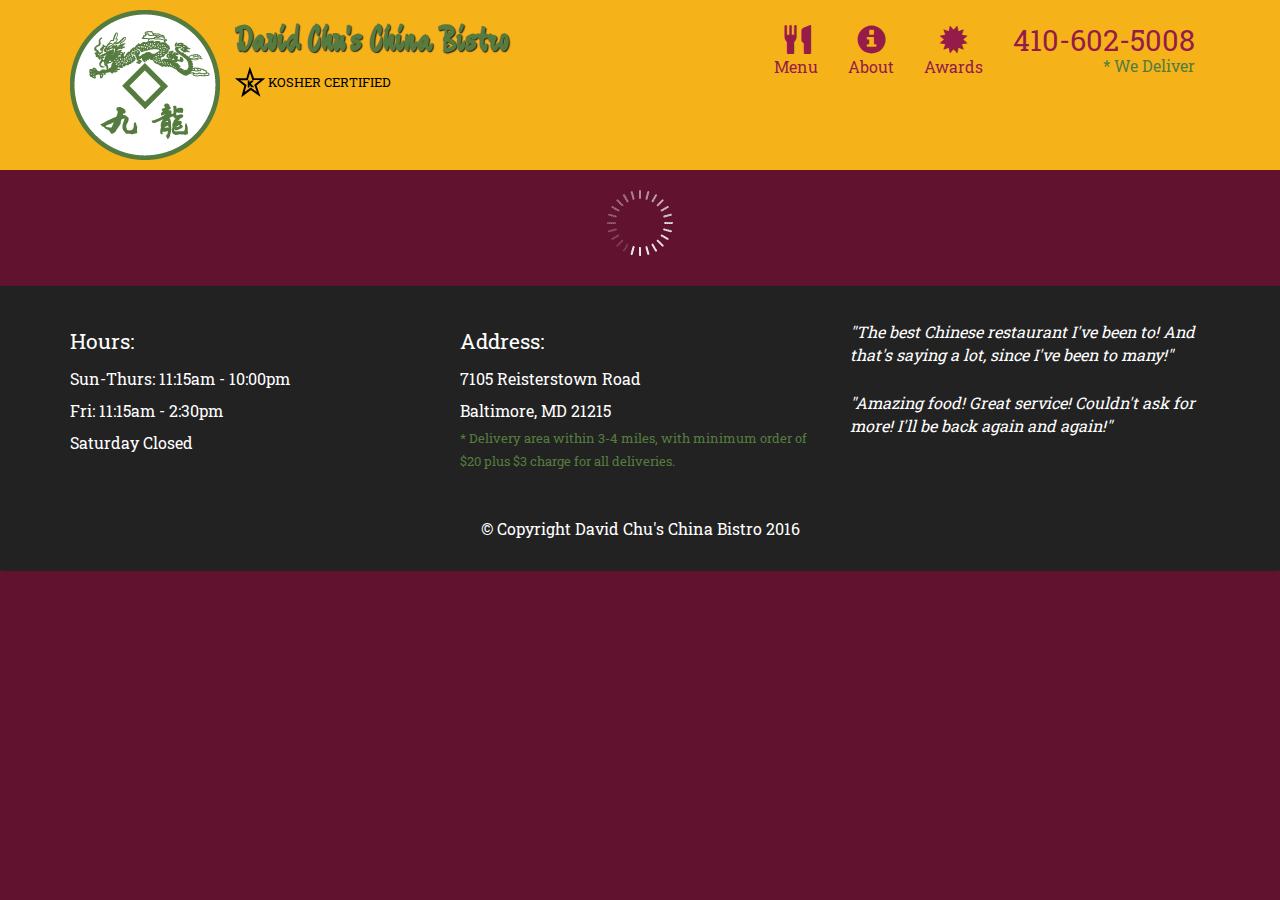
<file: Week_Five/index.html>
<!doctype html>
<html lang="en">
  <head>
    <meta charset="utf-8">
    <meta http-equiv="X-UA-Compatible" content="IE=edge">
    <meta name="viewport" content="width=device-width, initial-scale=1">
	
    <title>David Chu's China Bistro (Assignment Solution for Module 3)</title>
	
    <link rel="stylesheet" href="css/bootstrap.min.css">
    <link rel="stylesheet" href="css/css_week_five.css">
	
    <link href='https://fonts.googleapis.com/css2?family=Roboto+Slab' rel='stylesheet' type='text/css'>
    <link href='https://fonts.googleapis.com/css2?family=Zhi+Mang+Xing' rel='stylesheet' type='text/css'>
  </head>
<body>
  <header>
    <nav id="header-nav" class="navbar navbar-default">
      <div class="container">
        <div class="navbar-header">
          <a href="index.html" class="pull-left visible-md visible-lg">
            <div id="logo-img" alt="Logo image"></div>
          </a>

          <div class="navbar-brand">
            <a href="index.html"><h1>David Chu's China Bistro</h1></a>
            <p>
              <img src="images/star-k-logo.png" alt="Kosher certification">
              <span>Kosher Certified</span>
            </p>
          </div>

          <button id="navbarToggle" type="button" class="navbar-toggle collapsed" data-toggle="collapse" data-target="#collapsable-nav" aria-expanded="false">
            <span class="sr-only">Toggle navigation</span>
            <span class="icon-bar"></span>
            <span class="icon-bar"></span>
            <span class="icon-bar"></span>
          </button>
        </div>
        
        <div id="collapsable-nav" class="collapse navbar-collapse">
           <ul id="nav-list" class="nav navbar-nav navbar-right">
            <li id="navHomeButton" class="visible-xs active">
              <a href="index.html">
                <span class="glyphicon glyphicon-home"></span> Home</a>
            </li>
            <li id="navMenuButton">
              <a href="#" onclick="$dc.loadMenuCategories();">
                <span class="glyphicon glyphicon-cutlery"></span><br class="hidden-xs"> Menu</a>
            </li>
            <li>
              <a href="#">
                <span class="glyphicon glyphicon-info-sign"></span><br class="hidden-xs"> About</a>
            </li>
            <li>
              <a href="#">
                <span class="glyphicon glyphicon-certificate"></span><br class="hidden-xs"> Awards</a>
            </li>
            <li id="phone" class="hidden-xs">
              <a href="tel:410-602-5008">
                <span>410-602-5008</span></a><div>* We Deliver</div>
            </li>
          </ul><!-- #nav-list -->
        </div><!-- .collapse .navbar-collapse -->
      </div><!-- .container -->
    </nav><!-- #header-nav -->
  </header>

  <div id="call-btn" class="visible-xs">
    <a class="btn" href="tel:410-602-5008">
    <span class="glyphicon glyphicon-earphone"></span>
    410-602-5008
    </a>
  </div>
  <div id="xs-deliver" class="text-center visible-xs">* We Deliver</div>

  <div id="main-content" class="container"></div>

  <footer class="panel-footer">
    <div class="container">
      <div class="row">
        <section id="hours" class="col-sm-4">
          <span>Hours:</span><br>
          Sun-Thurs: 11:15am - 10:00pm<br>
          Fri: 11:15am - 2:30pm<br>
          Saturday Closed
          <hr class="visible-xs">
        </section>
        <section id="address" class="col-sm-4">
          <span>Address:</span><br>
          7105 Reisterstown Road<br>
          Baltimore, MD 21215
          <p>* Delivery area within 3-4 miles, with minimum order of $20 plus $3 charge for all deliveries.</p>
          <hr class="visible-xs">
        </section>
        <section id="testimonials" class="col-sm-4">
          <p>"The best Chinese restaurant I've been to! And that's saying a lot, since I've been to many!"</p>
          <p>"Amazing food! Great service! Couldn't ask for more! I'll be back again and again!"</p>
        </section>
      </div>
      <div class="text-center">&copy; Copyright David Chu's China Bistro 2016</div>
    </div>
  </footer>

  <!-- jQuery (Bootstrap JS plugins depend on it) -->
  <script src="js/jquery-2.1.4.min.js"></script>
  <script src="js/bootstrap.min.js"></script>
  <script src="js/ajax-utils.js"></script>
  <script src="js/script.js"></script>
</body>
</html>
</file>
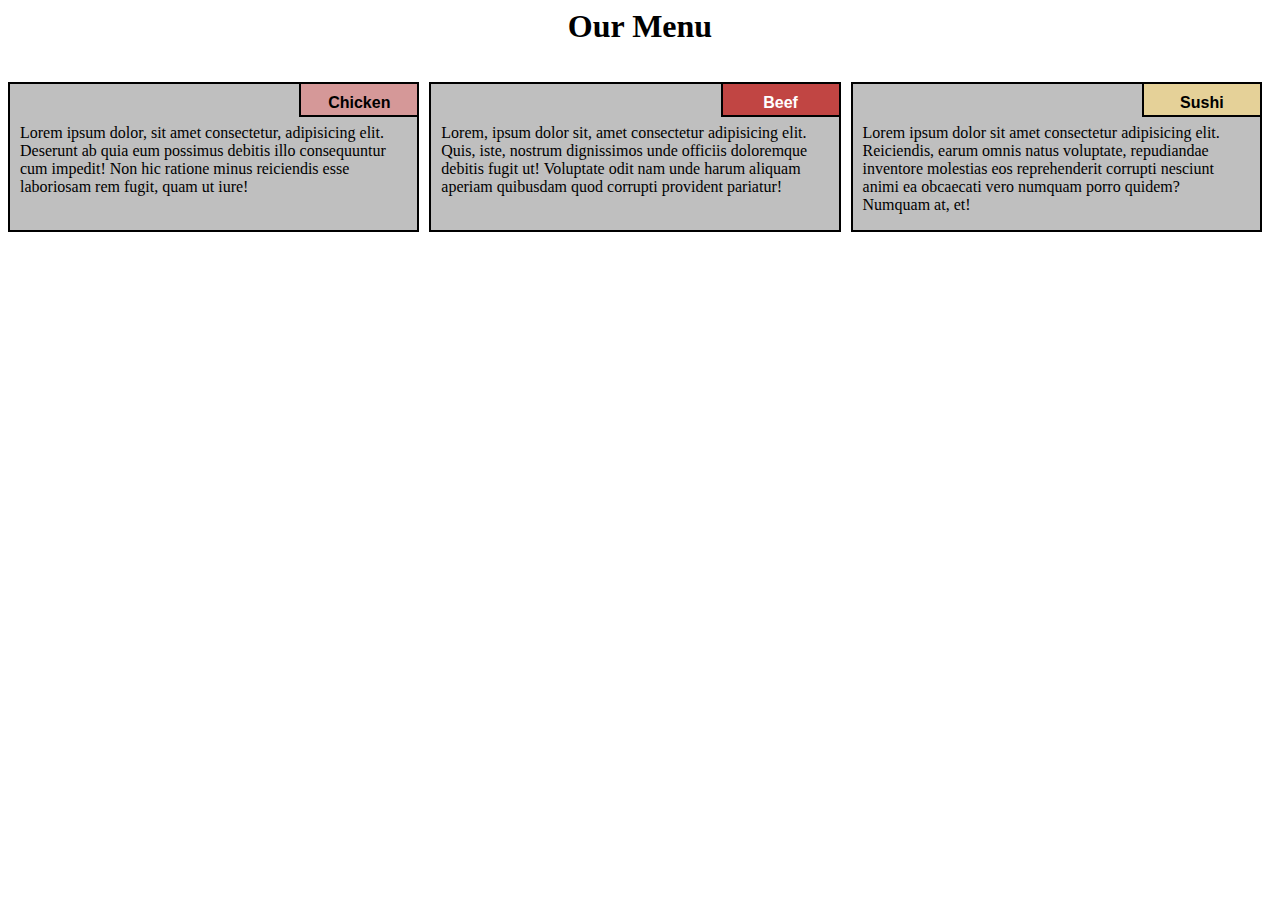
<file: html_week_two.html>
<html lang="en">

<head>
	<meta charset="UTF-8">
	<meta name="viewport" content="width=device-width, initial-scale=1.0">
	<link rel="stylesheet" href="css/css_week_two.css">
	<title>Responsive Layout</title>
</head>

<body>

	<!--main header within class "row" for div-->
	<div class="row">
		<h1>Our Menu</h1>
	
	<!--chicken col-->
	<div class="col-lg-4 col-md-6 col-sm-12" id="container">
		
		<p>Lorem ipsum dolor, sit amet consectetur, adipisicing elit. Deserunt ab quia eum possimus debitis illo consequuntur cum impedit! Non hic ratione minus reiciendis esse laboriosam rem fugit, quam ut iure!</p>
		
		<p id="p1">Chicken</p>
		
  	</div>

	<!--beef col-->
	<div class="col-lg-4 col-md-6 col-sm-12" id="container">
		
		<p>Lorem, ipsum dolor sit, amet consectetur adipisicing elit. Quis, iste, nostrum dignissimos unde officiis doloremque debitis fugit ut! Voluptate odit nam unde harum aliquam aperiam quibusdam quod corrupti provident pariatur!
		</p>

		<p id="p2">Beef</p>

	</div>

	<!--sushi col-->
	<div class="col-lg-4 col-md-12 col-sm-12" id="container">
		
		<p>Lorem ipsum dolor sit amet consectetur adipisicing elit. Reiciendis, earum omnis natus voluptate, repudiandae inventore molestias eos reprehenderit corrupti nesciunt animi ea obcaecati vero numquam porro quidem? Numquam at, et!
		</p>

		<p  id="p3">Sushi</p>

	</div>

	</div>	

</body>

</html>
</file>
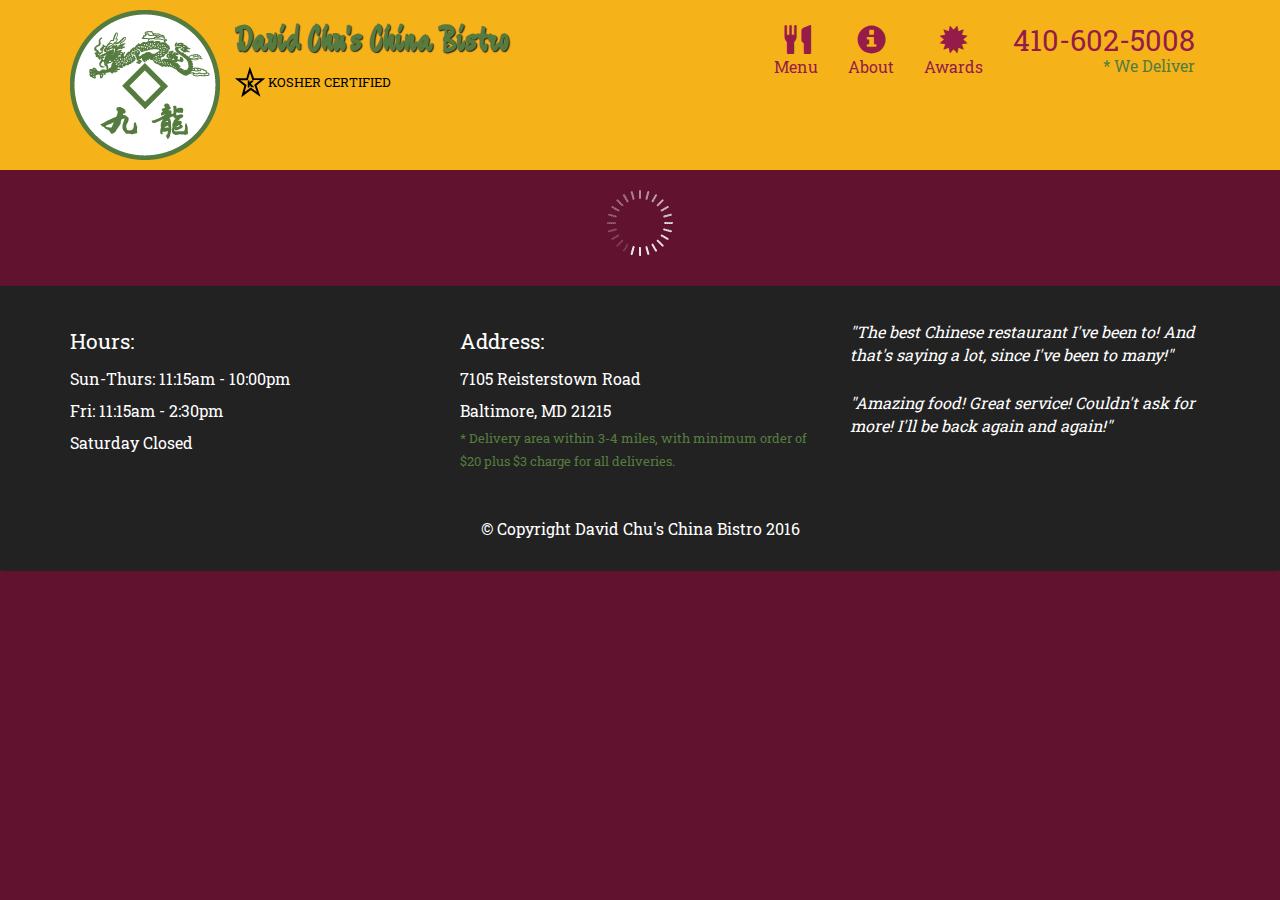
<file: Week_Five/html_week_five.html>
<!doctype html>
<html lang="en">
  <head>
    <meta charset="utf-8">
    <meta http-equiv="X-UA-Compatible" content="IE=edge">
    <meta name="viewport" content="width=device-width, initial-scale=1">
	
    <title>David Chu's China Bistro (Assignment Solution for Module 3)</title>
	
    <link rel="stylesheet" href="css/bootstrap.min.css">
    <link rel="stylesheet" href="css/css_week_five.css">
	
    <link href='https://fonts.googleapis.com/css2?family=Roboto+Slab' rel='stylesheet' type='text/css'>
    <link href='https://fonts.googleapis.com/css2?family=Zhi+Mang+Xing' rel='stylesheet' type='text/css'>
  </head>
<body>
  <header>
    <nav id="header-nav" class="navbar navbar-default">
      <div class="container">
        <div class="navbar-header">
          <a href="index.html" class="pull-left visible-md visible-lg">
            <div id="logo-img" alt="Logo image"></div>
          </a>

          <div class="navbar-brand">
            <a href="index.html"><h1>David Chu's China Bistro</h1></a>
            <p>
              <img src="images/star-k-logo.png" alt="Kosher certification">
              <span>Kosher Certified</span>
            </p>
          </div>

          <button id="navbarToggle" type="button" class="navbar-toggle collapsed" data-toggle="collapse" data-target="#collapsable-nav" aria-expanded="false">
            <span class="sr-only">Toggle navigation</span>
            <span class="icon-bar"></span>
            <span class="icon-bar"></span>
            <span class="icon-bar"></span>
          </button>
        </div>
        
        <div id="collapsable-nav" class="collapse navbar-collapse">
           <ul id="nav-list" class="nav navbar-nav navbar-right">
            <li id="navHomeButton" class="visible-xs active">
              <a href="index.html">
                <span class="glyphicon glyphicon-home"></span> Home</a>
            </li>
            <li id="navMenuButton">
              <a href="#" onclick="$dc.loadMenuCategories();">
                <span class="glyphicon glyphicon-cutlery"></span><br class="hidden-xs"> Menu</a>
            </li>
            <li>
              <a href="#">
                <span class="glyphicon glyphicon-info-sign"></span><br class="hidden-xs"> About</a>
            </li>
            <li>
              <a href="#">
                <span class="glyphicon glyphicon-certificate"></span><br class="hidden-xs"> Awards</a>
            </li>
            <li id="phone" class="hidden-xs">
              <a href="tel:410-602-5008">
                <span>410-602-5008</span></a><div>* We Deliver</div>
            </li>
          </ul><!-- #nav-list -->
        </div><!-- .collapse .navbar-collapse -->
      </div><!-- .container -->
    </nav><!-- #header-nav -->
  </header>

  <div id="call-btn" class="visible-xs">
    <a class="btn" href="tel:410-602-5008">
    <span class="glyphicon glyphicon-earphone"></span>
    410-602-5008
    </a>
  </div>
  <div id="xs-deliver" class="text-center visible-xs">* We Deliver</div>

  <div id="main-content" class="container"></div>

  <footer class="panel-footer">
    <div class="container">
      <div class="row">
        <section id="hours" class="col-sm-4">
          <span>Hours:</span><br>
          Sun-Thurs: 11:15am - 10:00pm<br>
          Fri: 11:15am - 2:30pm<br>
          Saturday Closed
          <hr class="visible-xs">
        </section>
        <section id="address" class="col-sm-4">
          <span>Address:</span><br>
          7105 Reisterstown Road<br>
          Baltimore, MD 21215
          <p>* Delivery area within 3-4 miles, with minimum order of $20 plus $3 charge for all deliveries.</p>
          <hr class="visible-xs">
        </section>
        <section id="testimonials" class="col-sm-4">
          <p>"The best Chinese restaurant I've been to! And that's saying a lot, since I've been to many!"</p>
          <p>"Amazing food! Great service! Couldn't ask for more! I'll be back again and again!"</p>
        </section>
      </div>
      <div class="text-center">&copy; Copyright David Chu's China Bistro 2016</div>
    </div>
  </footer>

  <!-- jQuery (Bootstrap JS plugins depend on it) -->
  <script src="js/jquery-2.1.4.min.js"></script>
  <script src="js/bootstrap.min.js"></script>
  <script src="js/ajax-utils.js"></script>
  <script src="js/js_week_five.js"></script>
</body>
</html>
</file>
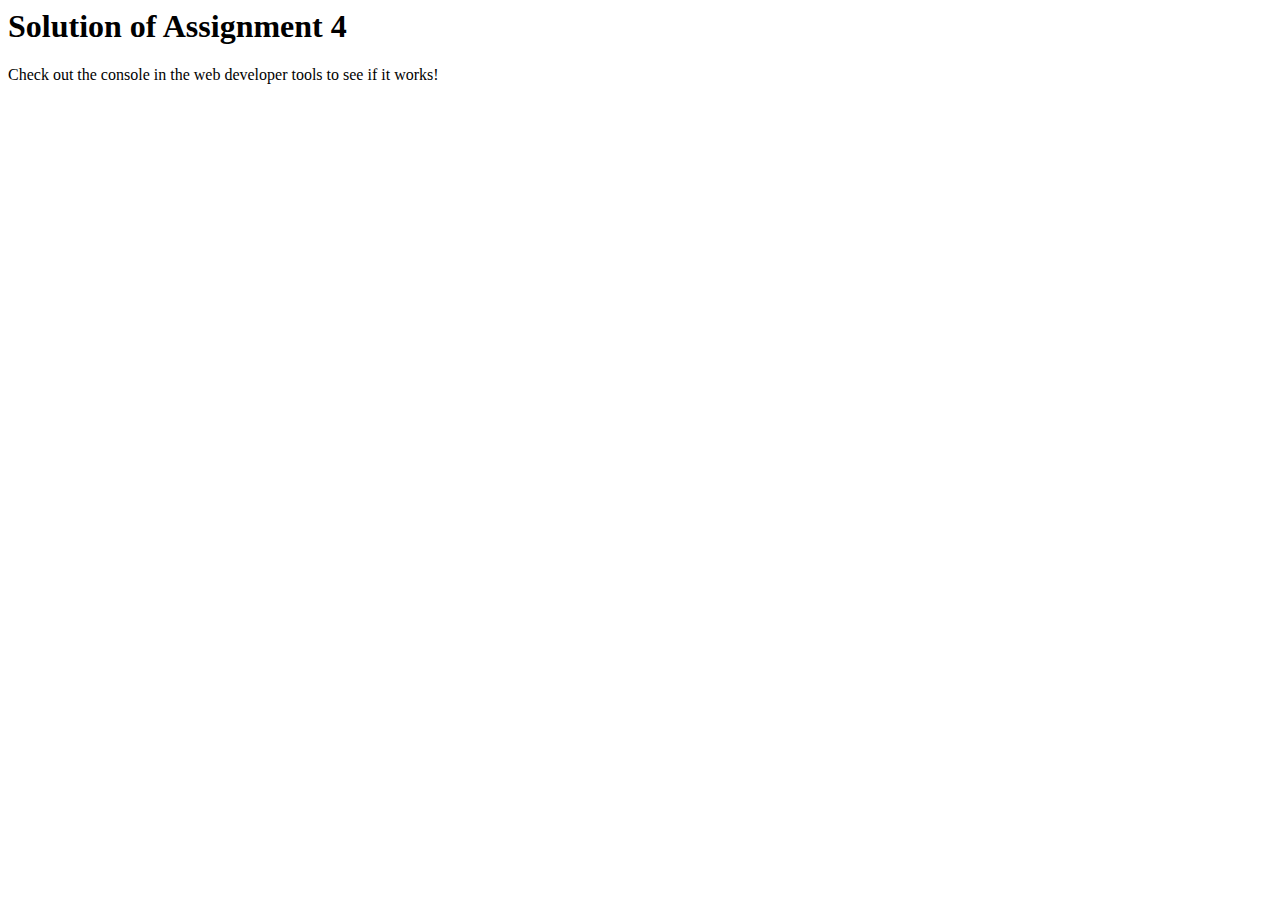
<file: Week_Four/html_week_four.html>
<html>

<head>

    <meta charset="UTF-8">
    <title>Assignment Solution for Module 4</title>
    <script src="js/SpeakHello.js"></script>
    <script src="js/SpeakGoodBye.js"></script>
    <script src="js/js_week_four.js"></script>
	
</head>

<body>

    <h1>Solution of Assignment 4</h1>
    <p>Check out the console in the web developer tools to see if it works!</p>

</body>

</html>
</file>
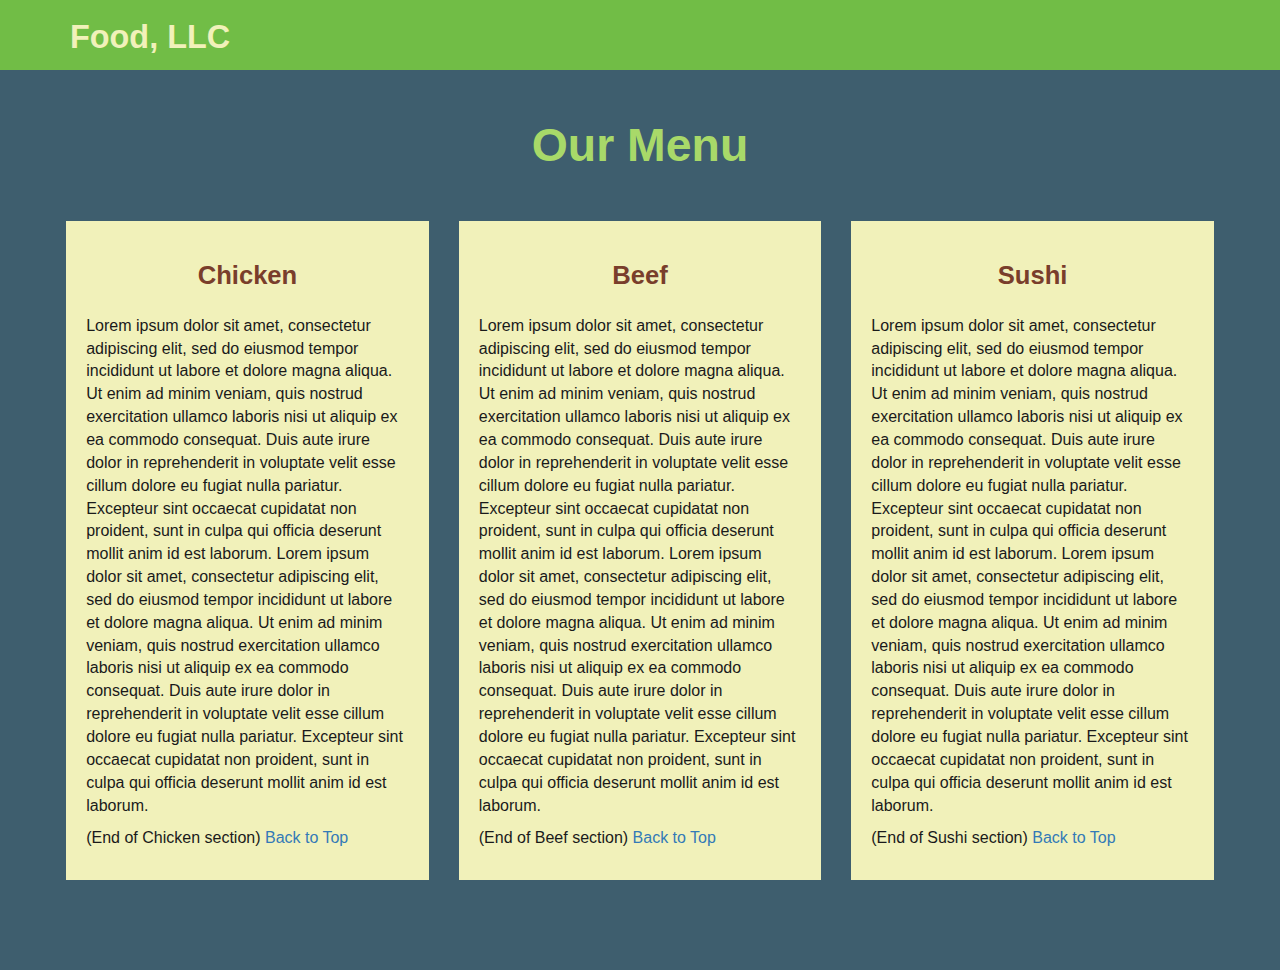
<file: Week_Three/html_week_three.html>
<html lang="en">

<head>

    <meta charset="UTF-8">
	<meta http-equiv="X-UA-Compatible" content="IE=edge">
    <meta name="viewport" content="width=device-width, initial-scale=1">
	
	<!-- stylesheet activate here (bootstrap line cames first) -->
    <link rel="stylesheet" href="css/bootstrap.min.css">
    <link rel="stylesheet" href="css/css_week_three.css">
	
	<title>Assignment Solution for Module 3</title>
	
</head>

<body>

	<!--main header with navigator menu-->
    <header>
		<nav id="header-nav" class="navbar navbar-default">
			<div class="container">
				<div class="navbar-header">
					<div class="navbar-brand">
					
						<a href="html_week_three.html">
							<h1>Food, LLC</h1>
						</a>
						
					</div>

					<button type="button" class="navbar-toggle collapsed" data-toggle="collapse" data-target="#collapsable-nav"
					 aria-expanded="false">
					 
						<span class="sr-only">Toggle navigation</span>
						<span class="icon-bar"></span>
						<span class="icon-bar"></span>
						<span class="icon-bar"></span>
						
					</button>
				</div>

				<div id="collapsable-nav" class="collapse navbar-collapse">
				
					<ul id="nav-list" class="nav navbar-nav visible-xs">
						<li><a href="#chicken" class="text-center">Chicken</a></li>
						<li><a href="#beef" class="text-center">Beef</a></li>
						<li><a href="#sushi" class="text-center">Sushi</a></li>
					</ul>
					
				</div>
			</div>
		</nav>
	</header>

	<!-- body container in three columns -->
    <div id="main-content" class="container">
	
        <h2 id="top-heading" class="text-center">Our Menu</h2>
    
		<div id="home-tiles" class="row">

			<!--chicken col-->
            <div class="col-md-4 col-sm-6 col-xs-12">
                <div id="chicken-tile">
				
                    <section>
					
                        <h3 id="chicken" class="text-center">Chicken</h3>
						
                        <p>
                        Lorem ipsum dolor sit amet, consectetur adipiscing
						elit, sed do eiusmod tempor incididunt ut labore et
						dolore magna aliqua. Ut enim ad minim veniam, quis
						nostrud exercitation ullamco laboris nisi ut aliquip
						ex ea commodo consequat. Duis aute irure dolor in
						reprehenderit in voluptate velit esse cillum dolore
						eu fugiat nulla pariatur. Excepteur sint occaecat
						cupidatat non proident, sunt in culpa qui officia
						deserunt mollit anim id est laborum. Lorem ipsum
						dolor sit amet, consectetur adipiscing elit, sed do
						eiusmod tempor incididunt ut labore et dolore magna
						aliqua. Ut enim ad minim veniam, quis nostrud
						exercitation ullamco laboris nisi ut aliquip ex ea
						commodo consequat. Duis aute irure dolor in 
						reprehenderit in voluptate velit esse cillum dolore
						eu fugiat nulla pariatur. Excepteur sint occaecat
						cupidatat non proident, sunt in culpa qui officia
						deserunt mollit anim id est laborum.
						</p>
                        
						<p>
                            (End of Chicken section) <a href="#top-heading">Back to Top</a>
                        </p>
						
                    </section>
                </div>
            </div>

			<!--beef col-->
            <div class="col-md-4 col-sm-6 col-xs-12">
                <div id="beef-tile">
				
                    <section>
					
                        <h3 id="beef" class="text-center">Beef</h3>
						
                        <p>
                        Lorem ipsum dolor sit amet, consectetur adipiscing
						elit, sed do eiusmod tempor incididunt ut labore et
						dolore magna aliqua. Ut enim ad minim veniam, quis
						nostrud exercitation ullamco laboris nisi ut aliquip
						ex ea commodo consequat. Duis aute irure dolor in
						reprehenderit in voluptate velit esse cillum dolore
						eu fugiat nulla pariatur. Excepteur sint occaecat
						cupidatat non proident, sunt in culpa qui officia
						deserunt mollit anim id est laborum. Lorem ipsum
						dolor sit amet, consectetur adipiscing elit, sed do
						eiusmod tempor incididunt ut labore et dolore magna
						aliqua. Ut enim ad minim veniam, quis nostrud
						exercitation ullamco laboris nisi ut aliquip ex ea
						commodo consequat. Duis aute irure dolor in 
						reprehenderit in voluptate velit esse cillum dolore
						eu fugiat nulla pariatur. Excepteur sint occaecat
						cupidatat non proident, sunt in culpa qui officia
						deserunt mollit anim id est laborum.
						</p>
						
                        <p>
                            (End of Beef section) <a href="#top-heading">Back to Top</a>
                        </p>
						
                    </section>
					
                </div>
            </div>
			
			<!--sushi col-->
            <div class="col-md-4 col-sm-12 col-xs-12">
                <div id="sushi-tile">
				
                    <section>
					
                        <h3 id="sushi" class="text-center">Sushi</h3>
						
                        <p>
                        Lorem ipsum dolor sit amet, consectetur adipiscing
						elit, sed do eiusmod tempor incididunt ut labore et
						dolore magna aliqua. Ut enim ad minim veniam, quis
						nostrud exercitation ullamco laboris nisi ut aliquip
						ex ea commodo consequat. Duis aute irure dolor in
						reprehenderit in voluptate velit esse cillum dolore
						eu fugiat nulla pariatur. Excepteur sint occaecat
						cupidatat non proident, sunt in culpa qui officia
						deserunt mollit anim id est laborum. Lorem ipsum
						dolor sit amet, consectetur adipiscing elit, sed do
						eiusmod tempor incididunt ut labore et dolore magna
						aliqua. Ut enim ad minim veniam, quis nostrud
						exercitation ullamco laboris nisi ut aliquip ex ea
						commodo consequat. Duis aute irure dolor in 
						reprehenderit in voluptate velit esse cillum dolore
						eu fugiat nulla pariatur. Excepteur sint occaecat
						cupidatat non proident, sunt in culpa qui officia
						deserunt mollit anim id est laborum.
                        </p>
						
                        <p>
                            (End of Sushi section) <a href="#top-heading">Back to Top</a>
                        </p>
						
                    </section>
                </div>
            </div>

        </div>
    </div>
    <div class="clearfix visible-lg-block"></div>
	
	<!-- script activate here -->
	<script src="js/jquery-2.1.4.min.js"></script>
    <script src="js/bootstrap.min.js"></script>
	
</body>

</html>
</file>
<file: Week_Five/css/css_week_five.css>
/** basic styling background **/
body{	font-size: 16px;
		color: #fff;
		background-color: #61122f;
		font-family: 'Roboto Slab', serif;
	}

/** styling for heading and  navigator menu **/
#header-nav
	{	background-color: #f6b319;
		border-radius: 0;
		border: 0;
	}

#logo-img
	{	background: url('../images/restaurant-logo_large.png') no-repeat;
		width: 150px;
		height: 150px;
		margin: 10px 15px 10px 0;
	}

.navbar-brand
	{	padding-top: 25px;
	}
.navbar-brand h1
	{ 	/* Restaurant name */
			font-family: 'Zhi Mang Xing', cursive;
			color: #557c3e;
			font-size: 2em;
			font-weight: bold;
			text-shadow: 1px 1px 1px #222;
			margin-top: 0;
			margin-bottom: 0;
			line-height: .75;
	}
	
.navbar-brand a:hover, .navbar-brand a:focus
	{	text-decoration: none;
	}
	
.navbar-brand p
	{ 	/* Kosher cert */
			color: #000;
			text-transform: uppercase;
			font-size: .7em;
			margin-top: 15px;
	}
	
.navbar-brand p span
	{	/* Star-K */
			vertical-align: middle;
	}

#nav-list
	{	margin-top: 10px;
	}
	
#nav-list a
	{	color: #951C49;
		text-align: center;
	}
	
#nav-list a:hover
	{	background: #E7E7E7;
	}
	
#nav-list a span
	{	font-size: 1.8em;
	}

#phone
	{	margin-top: 5px;
	}
	
#phone a
	{ 	/* Phone number */
			text-align: right;
			padding-bottom: 0;
	}
	
#phone div
	{ 	/* We Deliver */
			color: #557c3e;
			text-align: right;
			padding-right: 15px;
	}

.navbar-header button.navbar-toggle, .navbar-header .icon-bar
	{	border: 1px solid #61122f;
	}

.navbar-header button.navbar-toggle
	{	clear: both;
		margin-top: -30px;
	}

/** styling for footer **/
.panel-footer
	{	margin-top: 30px;
		padding-top: 35px;
		padding-bottom: 30px;
		background-color: #222;
		border-top: 0;
	}
.panel-footer div.row
	{	margin-bottom: 35px;
	}
	
#hours, #address
	{	line-height: 2;
	}
	
#hours > span, #address > span
	{	font-size: 1.3em;
	}
	
#address p
	{	color: #557c3e;
		font-size: .8em;
		line-height: 1.8;
	}
	
#testimonials
	{	font-style: italic;
	}
	
#testimonials p:nth-child(2)
	{	margin-top: 25px;
	}

/** styling for homepage **/
.container .jumbotron
	{	box-shadow: 0 0 50px #3F0C1F;
		border: 2px solid #3F0C1F;
	}

#menu-tile, #specials-tile, #map-tile
	{	height: 250px;
		width: 100%;
		margin-bottom: 15px;
		position: relative;
		border: 2px solid #3F0C1F;
		overflow: hidden;
	}
	
#menu-tile:hover, #specials-tile:hover, #map-tile:hover
	{	box-shadow: 0 1px 5px 1px #cccccc;
	}
	
#menu-tile
	{	background: url('../images/menu-tile.jpg') no-repeat;
		background-position: center;
	}
	
#specials-tile
	{	background: url('../images/specials-tile.jpg') no-repeat;
		background-position: center;
	}
	
#menu-tile span, #specials-tile span, #map-tile span
	{	position: absolute;
		bottom: 0;
		right: 0;
		width: 100%;
		text-align: center;
		font-size: 1.6em;
		text-transform: uppercase;
		background-color: #000;
		color: #fff;
		opacity: .8;
	}

/** styling for menu category page **/
.category-tile
	{	position: relative;
		border: 2px solid #3F0C1F;
		overflow: hidden;
		width: 200px;
		height: 200px;
		margin: 0 auto 15px;
	}
.category-tile span
	{	position: absolute;
		bottom: 0;
		right: 0;
		width: 100%;
		text-align: center;
		font-size: 1.2em;
		text-transform: uppercase;
		background-color: #000;
		color: #fff;
		opacity: .8;
	}
	
.category-tile:hover
	{	box-shadow: 0 1px 5px 1px #cccccc;
	}

#menu-categories-title + div
	{	margin-bottom: 50px;
	}

/** styling for single category page **/
.menu-item-tile
	{	margin-bottom: 25px;
	}

.menu-item-tile hr
	{	width: 80%;
	}
.menu-item-tile .menu-item-price
	{	font-size: 1.1em;
		text-align: right;
		margin-top: -15px;
		margin-right: -15px;
	}
.menu-item-tile .menu-item-price span
	{	font-size: .6em;
	}
	
.menu-item-photo
	{	position: relative;
		border: 2px solid #3F0C1F; 
		overflow: hidden;
		padding: 0;
		margin-right: -15px;
		margin-left: auto;
		margin-bottom: 20px;
		max-width: 250px;
	}
.menu-item-photo div
	{	position: absolute;
		bottom: 0;
		right: 0;
		width: 80px;
		background-color: #557c3e;
		text-align: center;
	}

.menu-item-description
	{  padding-right: 30px;
	}

h3.menu-item-title
	{	margin: 0 0 10px;
	}
.menu-item-details
	{	font-size: .9em;
		font-style: italic;
	}

/** media query for desktop **/
@media (min-width: 1200px)
	{
		.container .jumbotron
			{	background: url('../images/jumbotron_1200.jpg') no-repeat;
				height: 675px;
			}
			
	}

/** media query for tablet **/
@media (min-width: 992px) and (max-width: 1199px)
	{	/* Header */
		#logo-img
			{	background: url('../images/restaurant-logo_medium.png') no-repeat;
				width: 100px;
				height: 100px;
				margin: 5px 5px 5px 0;
			}
		/* End Header */

		/* Home Page */
		.container .jumbotron
			{	background: url('../images/jumbotron_992.jpg') no-repeat;
				height: 558px;
			}
		/* End Home Page */
		
	}

/** media query for smartphone 768px to 992px**/
@media (min-width: 768px) and (max-width: 991px)
	{	/* Home Page */
		.container .jumbotron
			{	background: url('../images/jumbotron_768.jpg') no-repeat;
				height: 432px;
			}
		/* End Home Page */
	}

/** media query for smartphone 768px below**/
@media (max-width: 767px) {
  /* Header */
  .navbar-brand {
    padding-top: 10px;
    height: 80px;
  }
  .navbar-brand h1 { /* Restaurant name */
    padding-top: 10px;
    font-size: 5vw; /* 1vw = 1% of viewport width */
  }
  .navbar-brand p { /* Kosher cert */
    font-size: .6em;
    margin-top: 12px;
  }
  .navbar-brand p img { /* Star-K */
    height: 20px;
  }

  #collapsable-nav a { /* Collapsed nav menu text */
    font-size: 1.2em;
  }
  #collapsable-nav a span { /* Collapsed nav menu glyph */
    font-size: 1em;
    margin-right: 5px;
  }

  #call-btn > a {
    font-size: 1.5em;
    display: block;
    margin: 0 20px;
    padding: 10px;
    border: 2px solid #fff;
    background-color: #f6b319;
    color: #951c49;
  }
  #xs-deliver {
    margin-top: 5px;
    font-size: .7em;
    letter-spacing: .1em;
    text-transform: uppercase;
  }
  /* End Header */

  /* Footer */
  .panel-footer section {
    margin-bottom: 30px;
    text-align: center;
  }
  .panel-footer section:nth-child(3) {
    margin-bottom: 0; /* margin already exists on the whole row */
  }
  .panel-footer section hr {
    width: 50%;
  }
  /* End Footer */

  /* Home Page */
  .container .jumbotron {
    margin-top: 30px;
    padding: 0;
  }
  #menu-tile, #specials-tile {
    width: 360px;
    margin: 0 auto 15px;
  }

  .menu-item-photo {
    margin-right: auto;
  }
  .menu-item-tile .menu-item-price {
    text-align: center;
  }
  .menu-item-description {
    text-align: center;;
  }
}


/** media query for smartphone with 480px **/
@media (max-width: 479px) {
  /* Header */
  .navbar-brand h1 { /* Restaurant name */
    padding-top: 5px;
    font-size: 6vw;
  }
  /* End Header */
  
  /* Home page */
  #menu-tile, #specials-tile {
    width: 280px;
    margin: 0 auto 15px;
  }

  .col-xxs-12 {
    position: relative;
    min-height: 1px;
    padding-right: 15px;
    padding-left: 15px;
    float: left;
    width: 100%;
  }
}
</file>
<file: css/css_week_two.css>
/** Stylings **/
*	{		box-sizing: border-box;
	}

h1	{	text-align: center;
	}

p 	{	background-color: #bfbfbf;
		border: 2px solid black;
		height: 150px;
		margin-right: 10px;
		padding: 40px 10px 5px 10px;
		overflow: hidden;
	}

#container {
		position: relative;
	}

#p1 {	background-color: #D59898;
		position: absolute;
		top: 0;
		right: 0;
		font-weight: bold;
		height: 35px;
		width: 120px;
		padding: 10px;
		text-align: center;
		font-family: Arial, Helvetica, sans-serif;
	}
	
#p2 {	background-color:#C14543 ;
		color: white;
		position: absolute;
		top: 0;
		right: 0;
		font-weight: bold;
		height: 35px;
		width: 120px;
		padding: 10px;
		text-align: center;
		font-family: Arial, Helvetica, sans-serif;
	}
#p3 {	background-color: #E5D198;
		position: absolute;
		top: 0;
		right: 0;
		font-weight: bold;
		height: 35px;
		width: 120px;
		padding: 10px;
		text-align: center;
		font-family: Arial, Helvetica, sans-serif;
	}

.row{	width: 100%;
	}


/** Desktop Size **/
@media (min-width: 992px)
	{	.col-lg-1, .col-lg-2, .col-lg-3, .col-lg-4, .col-lg-5, .col-lg-6, .col-lg-7, .col-lg-8, .col-lg-9, .col-lg-10, .col-lg-11, .col-lg-12
		
		{	float: left;
		}
  
	.col-lg-1 	{	width: 8.33%;
				}
	
	.col-lg-2 	{	width: 16.66%;
				}
				
	.col-lg-3 	{	width: 25%;
				}
  
	.col-lg-4 	{	width: 33.33%;
				}
  
	.col-lg-5 	{	width: 41.66%;
				}
	
	.col-lg-6 	{	width: 50%;
				}
  
	.col-lg-7 	{	width: 58.33%;
				}
  
	.col-lg-8 	{	width: 66.66%;
				}
  
	.col-lg-9 	{	width: 74.99%;
				}
  
	.col-lg-10 	{	width: 83.33%;
				}
  
	.col-lg-11 	{	width: 91.66%;
				}
  
	.col-lg-12 	{	width: 100%;
				}
	}

/** Tablet or Medium Size **/
@media (min-width: 768px) and (max-width: 991px)
	{	.col-md-1, .col-md-2, .col-md-3, .col-md-4, .col-md-5, .col-md-6, .col-md-7, .col-md-8, .col-md-9, .col-md-10, .col-md-11, .col-md-12
	
		{	float: left;
		}
		
	.col-md-1	{	width: 8.33%;
				}

	.col-md-2 	{   width: 16.66%;
				}
  
	.col-md-3 	{	width: 25%;
				}
				
	.col-md-4 	{	width: 33.33%;
				}
				
	.col-md-5 	{	width: 41.66%;
				}
				
	.col-md-6 	{	width: 50%;
				}
				
	.col-md-7 	{	width: 58.33%;
				}
				
	.col-md-8 	{	width: 66.66%;
				}
 
	.col-md-9 	{	width: 74.99%;
				}

	.col-md-10 	{	width: 83.33%;
				}

	.col-md-11 	{	width: 91.66%;
				}

	.col-md-12	{	width: 100%;
				}
	}

/** Mobile Size **/
@media (max-width: 767px)
	{	.col-sm-1, .col-sm-2, .col-sm-3, .col-sm-4, .col-sm-5, .col-sm-6, .col-sm-7, .col-sm-8, .col-sm-9, .col-sm-10, .col-sm-11, .col-sm-12
	
		{	float: left;
		}

	.col-sm-1 	{	width: 8.33%;
				}
	
	.col-sm-2 	{   width: 16.66%;
				}
	
	.col-sm-3 	{	width: 25%;
				}
	
	.col-sm-4	{	width: 33.33%;
				}
  
	.col-sm-5 	{	width: 41.66%;
				}
  
	.col-sm-6 	{	width: 50%;
				}
  
	.col-sm-7 	{	width: 58.33%;
				}
  
	.col-sm-8 	{	width: 66.66%;
				}
  
	.col-sm-9 	{	width: 74.99%;
				}
  
	.col-sm-10 	{	width: 83.33%;
				}
  
	.col-sm-11 	{	width: 91.66%;
				}
  
	.col-sm-12 	{	width: 100%;
				}

	}
</file>
<file: Week_Three/css/css_week_three.css>
/** styling for body **/
body{	background-color: #3E5E6E;
		font-family: Tahoma, Verdana, sans-serif;
		font-size: 16px;		
		color: #1a1a1a;
	}

/** styling for navigator menu **/

#header-nav
	{	background-color: #71BD46;
		border-radius: 0;
		border: 0;
		min-height: 70px;
	}

.navbar-brand h1
	{	font-family: Arial Black, Arial, sans-serif;
		font-size: 1.8em;
		color: #F1F1BA;
		font-weight: bold;
		margin-top: 10px;
		margin-bottom: 20px;
		line-height: .75;
	}

.navbar-brand a:hover, .navbar-brand a:focus
	{	text-decoration: none;
	}

#nav-list a
	{	color: #EBD874;
		font-weight: bold;
	}

#nav-list a:hover
	{	background: rgb(70, 135, 49);
	}

.navbar-header button.navbar-toggle, .navbar-header .icon-bar
	{	border: 1px solid #F1F1BA;
	}

.navbar-header button.navbar-toggle
	{	clear: both;
		margin-top: -30px;
	}


/** styling for page **/

#main-content
	{	width: 92%;
		margin-bottom: 30px;
	}

#main-content h2
	{	font-size: 2.9em;
		font-weight: bold;
		color: #A8D969;
		margin-top: 30px;
		margin-bottom: 50px;
	}

#main-content h3
	{	font-size: 1.6em;
		font-weight: bold;
		color: #793E2B;
		margin-bottom: 1em;
	}

#chicken-tile, #beef-tile, #sushi-tile
	{	width: 100%;
		padding: 20px;
		background-color: #F1F1BA;
		margin-bottom: 60px;
	}
</file>
